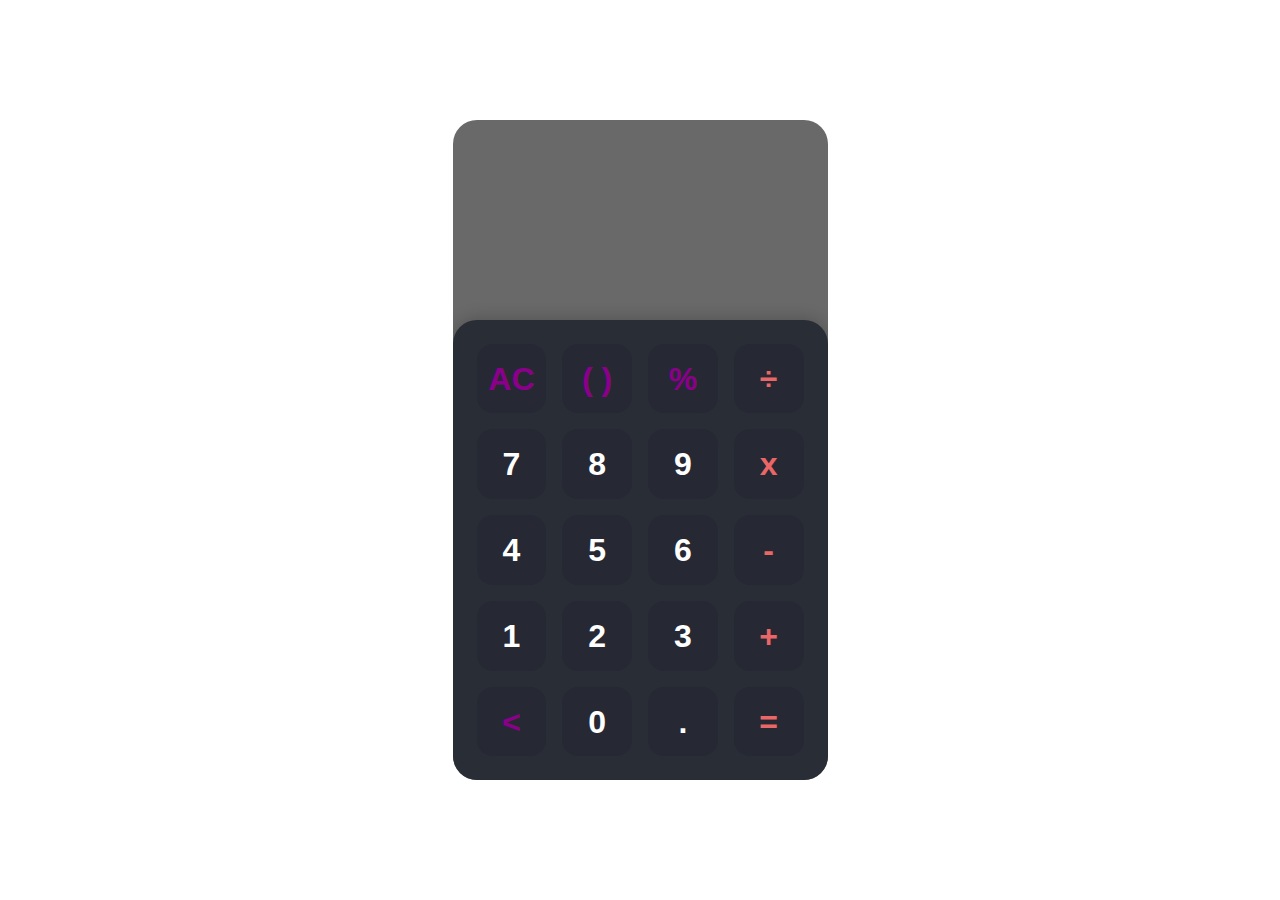
<file: index.html>
<!DOCTYPE html>
<html lang="en">
<head>
  <meta charset="UTF-8">
  <title>Calculator</title>
  <link rel="stylesheet" href="index.css" />
</head>
<body>
<div class="app">

  <div class="calculator">

    <div class="display">
      <div class="content">
        <div class="input"></div>
        <div class="output"></div>
      </div>
    </div>

    <div class="keys">

      <div data-key="clear" class="key action">
        <span>AC</span>
      </div>

      <div data-key="brackets" class="key action">
        <span>( )</span>
      </div>

      <div data-key="%" class="key action">
        <span>%</span>
      </div>

      <div data-key="/" class="key operator">
        <span>÷</span>
      </div>

      <div data-key="7" class="key">
        <span>7</span>
      </div>

      <div data-key="8" class="key">
        <span>8</span>
      </div>

      <div data-key="9" class="key">
        <span>9</span>
      </div>

      <div data-key="*" class="key operator">
        <span>x</span>
      </div>

      <div data-key="4" class="key">
        <span>4</span>
      </div>

      <div data-key="5" class="key">
        <span>5</span>
      </div>

      <div data-key="6" class="key">
        <span>6</span>
      </div>

      <div data-key="-" class="key operator">
        <span>-</span>
      </div>

      <div data-key="1" class="key">
        <span>1</span>
      </div>

      <div data-key="2" class="key">
        <span>2</span>
      </div>

      <div data-key="3" class="key">
        <span>3</span>
      </div>

      <div data-key="+" class="key operator">
        <span>+</span>
      </div>

      <div data-key="backspace" class="key action">
        <span>&lt;</span>
      </div>

      <div data-key="0" class="key">
        <span>0</span>
      </div>

      <div data-key="." class="key">
        <span>.</span>
      </div>

      <div data-key="=" class="key operator">
        <span>=</span>
      </div>
    </div>

  </div>

</div>
</body>
</html>
</file>
<file: index.css>
* {
  margin: 0;
  padding: 0;
  box-sizing: border-box;
  font-family: sans-serif;
}

.app {
  display: flex;
  justify-content: center;
  align-items: center;
  height: 100vh;
}

.calculator {
  background-color: dimgrey;
  width: 100%;
  max-width: 375px;
  min-height: 640px;
  display: flex;
  flex-direction: column;
  border-radius: 1.5rem;
  overflow: hidden;
}

.display {
  min-height: 200px;
  padding: 1.5rem;
  display: flex;
  justify-content: flex-end;
  align-items: flex-end;
  color: white;
  text-align: right;
  flex: 1 1 0%;
  border-radius: 1.5rem 1.5rem 0 0;
}

.display .content {
  display: flex;
  flex-direction: column;
  justify-content: flex-end;
  width: 100%;
  max-width: 100%;
  overflow: auto;
}

.display .input {
  width: 100%;
  font-size: 1.25rem;
  margin-bottom: 0.5rem;
}

.display .output {
  font-size: 3rem;
  font-weight: 700;
  width: 100%;
  white-space: nowrap;
}

.display .operator {
  color: #EB6666;
}

.display .brackets,
.display .percent {
  color: #26FED7;
}

.keys {
  background-color: #292D36;
  padding: 1.5rem;
  border-radius: 1.5rem 1.5rem 0 0;
  display: grid;
  grid-template-columns: repeat(4, 1fr);
  grid-template-rows: repeat(5, 1fr);
  grid-gap: 1rem;
  box-shadow: 0px -2px 16px rgba(0, 0, 0, 0.2);
}

.keys .key {
  position: relative;
  cursor: pointer;

  display: block;
  height: 0;
  padding-top: 100%;
  background-color: #262933;
  border-radius: 1rem;
  transition: 0.2s;
  user-select: none;
}

.keys .key span {
  position: absolute;
  top: 50%;
  left: 50%;
  transform: translate(-50%, -50%);

  font-size: 2rem;
  font-weight: 700;
  color: #FFF;
}

.keys .key:hover {
  box-shadow: inset 0px 0px 8px rgba(0, 0, 0, 0.2);
}

.keys .key.operator span {
  color: #EB6666;
}

.keys .key.action span {
  color: darkmagenta;
}
</file>
